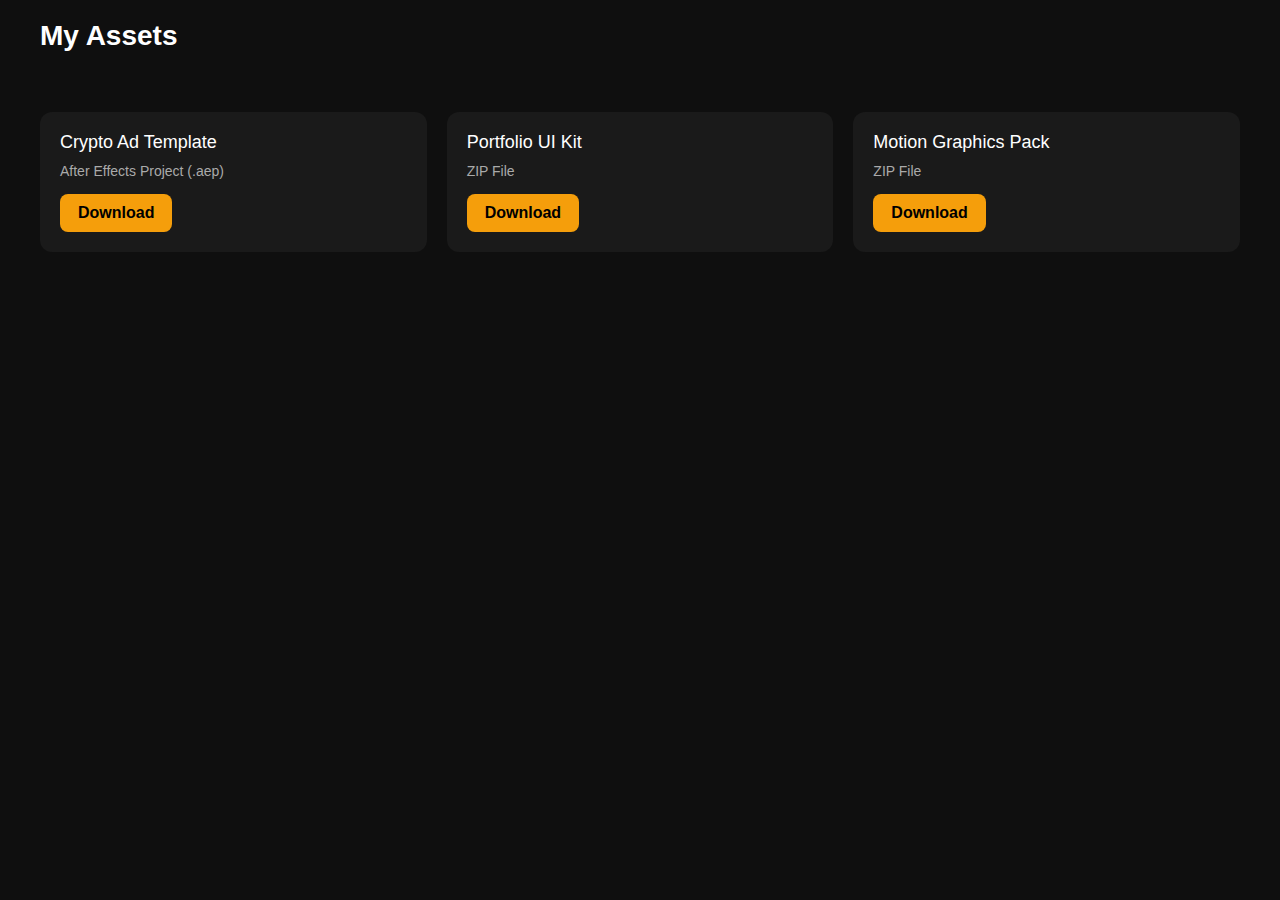
<file: assets.html>
<!DOCTYPE html>
<html lang="en">
<head><style>
body{
  opacity:0;
  transform:translateX(40px);
  transition:all .5s ease;
}

body.page-loaded{
  opacity:1;
  transform:translateX(0);
}

body.slide-out{
  opacity:0;
  transform:translateX(-40px);
}
</style>
<meta charset="UTF-8">
<title>Assets | SG</title>

<style>
body{
  margin:0;
  background:#0f0f0f;
  color:white;
  font-family:Arial, sans-serif;
  opacity:0;
  transform:translateY(20px);
  transition:all 0.6s ease;
}

body.page-loaded{
  opacity:1;
  transform:translateY(0);
}

.fade-out{
  opacity:0;
  transform:translateY(-20px);
}

header{
  padding:20px 40px;
  font-size:28px;
  font-weight:bold;
}

.assets-container{
  padding:40px;
  display:grid;
  grid-template-columns:repeat(auto-fit,minmax(280px,1fr));
  gap:20px;
}

.asset-card{
  background:#1a1a1a;
  padding:20px;
  border-radius:12px;
  transition:0.3s;
}

.asset-card:hover{
  transform:translateY(-5px);
  background:#222;
}

.asset-title{
  font-size:18px;
  margin-bottom:10px;
}

.asset-type{
  font-size:14px;
  color:#aaa;
  margin-bottom:15px;
}

.download-btn{
  display:inline-block;
  padding:10px 18px;
  background:#f59e0b;
  color:black;
  border-radius:8px;
  text-decoration:none;
  font-weight:bold;
  transition:0.3s;
}

.download-btn:hover{
  background:#ffb300;
}
</style>

</head>
<body>

<header>My Assets</header>

<div class="assets-container">

  <div class="asset-card">
    <div class="asset-title">Crypto Ad Template</div>
    <div class="asset-type">After Effects Project (.aep)</div>
    <a href="subassets.html" download class="download-btn">Download</a>
  </div>

  <div class="asset-card">
    <div class="asset-title">Portfolio UI Kit</div>
    <div class="asset-type">ZIP File</div>
    <a href="ui.html" download class="download-btn">Download</a>
  </div>

  <div class="asset-card">
    <div class="asset-title">Motion Graphics Pack</div>
    <div class="asset-type">ZIP File</div>
    <a href="motion.html" download class="download-btn">Download</a>
  </div>

</div>

<script>
document.addEventListener("DOMContentLoaded", function () {
  document.body.classList.add("page-loaded");
});

document.querySelectorAll("a").forEach(link => {
  link.addEventListener("click", function(e) {
    const target = this.getAttribute("href");
    if(target && !target.startsWith("#") && !this.hasAttribute("download")){
      e.preventDefault();
      document.body.classList.remove("page-loaded");
      document.body.classList.add("fade-out");
      setTimeout(()=>{ window.location.href = target; },600);
    }
  });
});
</script>

</body>
</html>
</file>
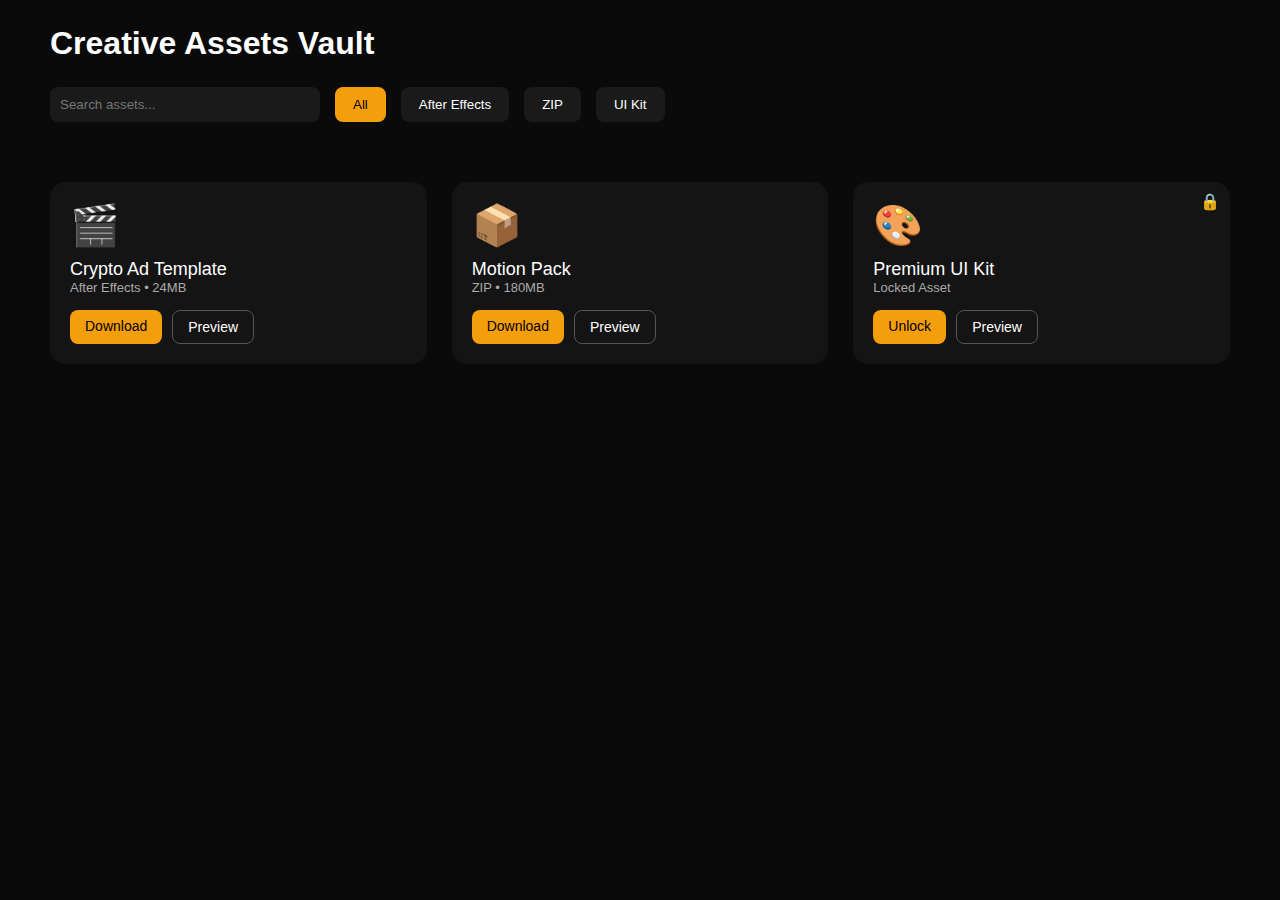
<file: motion.html>
<!DOCTYPE html>
<html lang="en">
<head><style>
body{
  opacity:0;
  transform:translateX(40px);
  transition:all .5s ease;
}

body.page-loaded{
  opacity:1;
  transform:translateX(0);
}

body.slide-out{
  opacity:0;
  transform:translateX(-40px);
}
</style>
<meta charset="UTF-8">
<title>Creative Assets Vault | SG</title>

<style>

body{
  margin:0;
  background:#0a0a0a;
  color:white;
  font-family:Arial;
  opacity:0;
  transform:translateY(20px);
  transition:.6s;
}

body.page-loaded{
  opacity:1;
  transform:translateY(0);
}

header{
  padding:25px 50px;
  font-size:32px;
  font-weight:bold;
}

.top-bar{
  padding:0 50px 20px 50px;
  display:flex;
  gap:15px;
  flex-wrap:wrap;
}

input{
  padding:10px;
  border-radius:8px;
  border:none;
  background:#1a1a1a;
  color:white;
  width:250px;
}

button{
  padding:10px 18px;
  border-radius:8px;
  border:none;
  background:#1a1a1a;
  color:white;
  cursor:pointer;
}

button.active{
  background:#f59e0b;
  color:black;
}

.grid{
  padding:40px 50px;
  display:grid;
  grid-template-columns:repeat(auto-fit,minmax(300px,1fr));
  gap:25px;
}

.card{
  background:#141414;
  border-radius:15px;
  padding:20px;
  transition:.3s;
  position:relative;
}

.card:hover{
  transform:translateY(-10px);
  border:1px solid #f59e0b;
}

.icon{
  font-size:40px;
}

.name{
  font-size:18px;
  margin-top:10px;
}

.meta{
  color:#aaa;
  font-size:13px;
}

.buttons{
  margin-top:15px;
  display:flex;
  gap:10px;
}

.btn{
  padding:8px 15px;
  border-radius:8px;
  text-decoration:none;
  font-size:14px;
}

.download{
  background:#f59e0b;
  color:black;
}

.preview{
  border:1px solid #555;
  color:white;
}

.lock{
  position:absolute;
  top:10px;
  right:10px;
  color:#f59e0b;
}

/* preview popup */

.preview-box{
  position:fixed;
  top:0;
  left:0;
  width:100%;
  height:100%;
  background:rgba(0,0,0,.9);
  display:none;
  justify-content:center;
  align-items:center;
}

.preview-box img{
  max-width:80%;
  border-radius:10px;
}

</style>
</head>
<body>

<header>Creative Assets Vault</header>

<div class="top-bar">

<input type="text" placeholder="Search assets..." id="search">

<button onclick="filter('all')" class="active">All</button>
<button onclick="filter('ae')">After Effects</button>
<button onclick="filter('zip')">ZIP</button>
<button onclick="filter('ui')">UI Kit</button>

</div>


<div class="grid" id="grid">

<div class="card" data-type="ae" data-name="crypto template">

<div class="icon">🎬</div>
<div class="name">Crypto Ad Template</div>
<div class="meta">After Effects • 24MB</div>

<div class="buttons">
<a href="assets/crypto-template.aep" class="btn download">Download</a>
<a onclick="preview('preview/crypto-preview.jpg')" class="btn preview">Preview</a>
</div>

</div>


<div class="card" data-type="zip" data-name="motion pack">

<div class="icon">📦</div>
<div class="name">Motion Pack</div>
<div class="meta">ZIP • 180MB</div>

<div class="buttons">
<a href="e:\B_A_N.aep" class="btn download">Download</a>
<a onclick="preview('preview/motion-preview.jpg')" class="btn preview">Preview</a>
</div>

</div>


<div class="card" data-type="ui" data-name="ui kit">

<div class="lock">🔒</div>

<div class="icon">🎨</div>
<div class="name">Premium UI Kit</div>
<div class="meta">Locked Asset</div>

<div class="buttons">
<a onclick="unlock()" class="btn download">Unlock</a>
<a onclick="preview('preview/ui-preview.jpg')" class="btn preview">Preview</a>
</div>

</div>

</div>


<div class="preview-box" id="preview-box" onclick="closePreview()">
<img id="preview-img">
</div>



<script>

document.addEventListener("DOMContentLoaded",()=>{
document.body.classList.add("page-loaded")
})

function preview(src){
document.getElementById("preview-box").style.display="flex"
document.getElementById("preview-img").src=src
}

function closePreview(){
document.getElementById("preview-box").style.display="none"
}


function unlock(){

let password=prompt("Enter password")

if(password=="SG"){
alert("Asset unlocked")
}
else{
alert("Wrong password")
}

}


function filter(type){

let cards=document.querySelectorAll(".card")

document.querySelectorAll("button").forEach(btn=>btn.classList.remove("active"))

event.target.classList.add("active")

cards.forEach(card=>{

if(type=="all"){
card.style.display="block"
}
else{
card.style.display=
card.dataset.type==type?"block":"none"
}

})

}


document.getElementById("search").addEventListener("keyup",function(){

let value=this.value.toLowerCase()

document.querySelectorAll(".card").forEach(card=>{

card.style.display=
card.dataset.name.includes(value)?"block":"none"

})

})

</script>

</body>
</html>
</file>
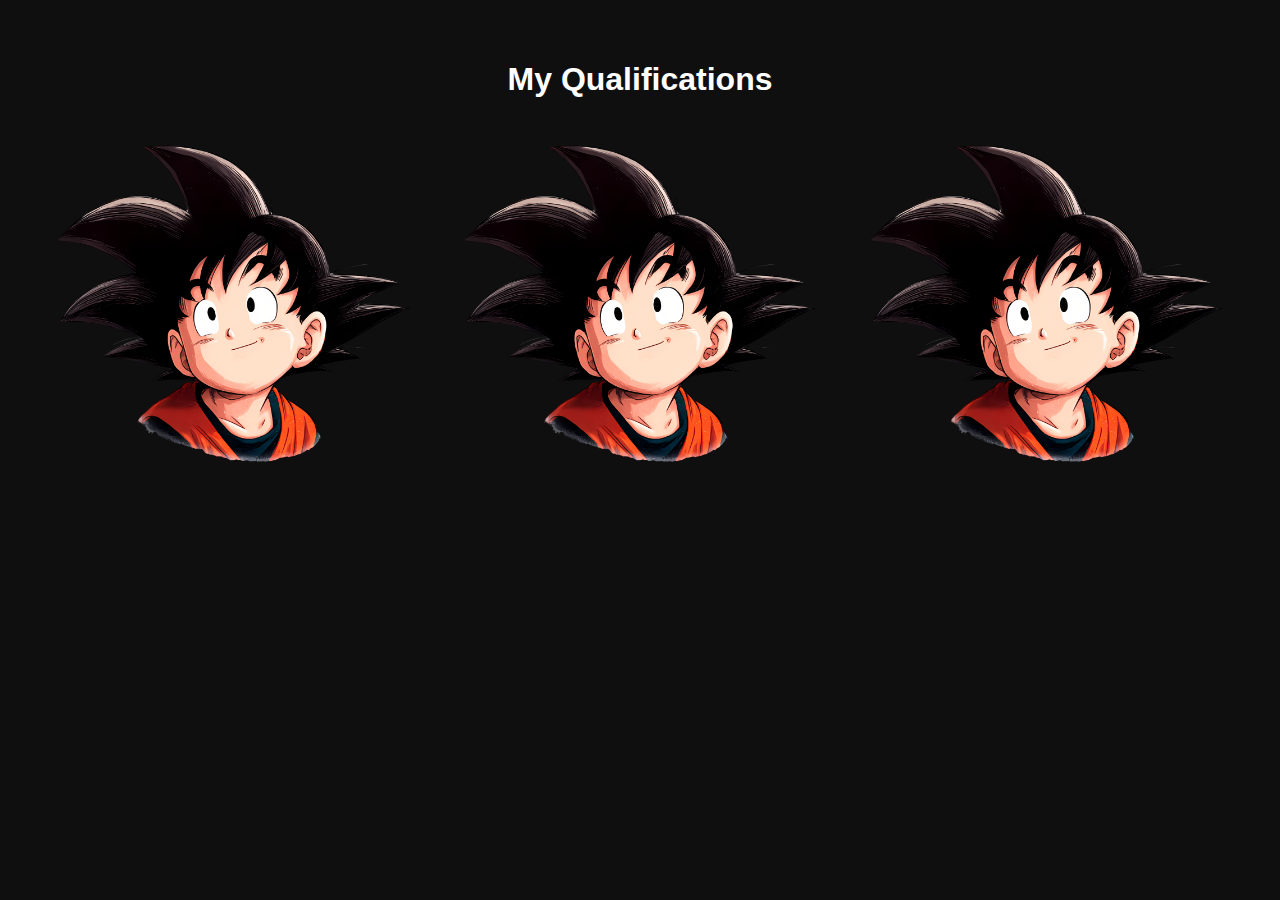
<file: qualification.html>
<!DOCTYPE html>
<html lang="en">
<head><style>
body {
  opacity: 0;
  transform: translateY(20px);
  transition: opacity 0.6s ease, transform 0.6s ease;
}

body.page-loaded {
  opacity: 1;
  transform: translateY(0);
}

.fade-out {
  opacity: 0;
  transform: translateY(-20px);
}
</style>
    
  <meta charset="UTF-8">
  <title>Qualification | SG</title>
  <style>
    body {
      font-family: Arial, sans-serif;
      background: #0f0f0f;
      color: white;
      margin: 0;
      padding: 40px;
    }

    h1 {
      text-align: center;
      margin-bottom: 30px;
    }

    .gallery {
      display: grid;
      grid-template-columns: repeat(auto-fit, minmax(250px, 1fr));
      gap: 20px;
    }

    .gallery img {
      width: 100%;
      border-radius: 12px;
      transition: transform 0.3s ease;
    }

    .gallery img:hover {
      transform: scale(1.05);
    }
  </style>
</head><script>
document.addEventListener("DOMContentLoaded", function () {
  document.body.classList.add("page-loaded");
});

document.querySelectorAll("a").forEach(link => {
  link.addEventListener("click", function(e) {
    const target = this.getAttribute("href");

    if (target && !target.startsWith("#")) {
      e.preventDefault();
      document.body.classList.remove("page-loaded");
      document.body.classList.add("fade-out");

      setTimeout(() => {
        window.location.href = target;
      }, 600);
    }
  });
});
</script>
<body>

  <h1>My Qualifications</h1>

  <div class="gallery">
    <img src="6416372680526fea7af3c9c5011e0256.png" alt="Certificate 1">
    <img src="6416372680526fea7af3c9c5011e0256.png" alt="Certificate 2">
    <img src="6416372680526fea7af3c9c5011e0256.png" alt="Certificate 3">
  </div>

</body>
</html>
</file>
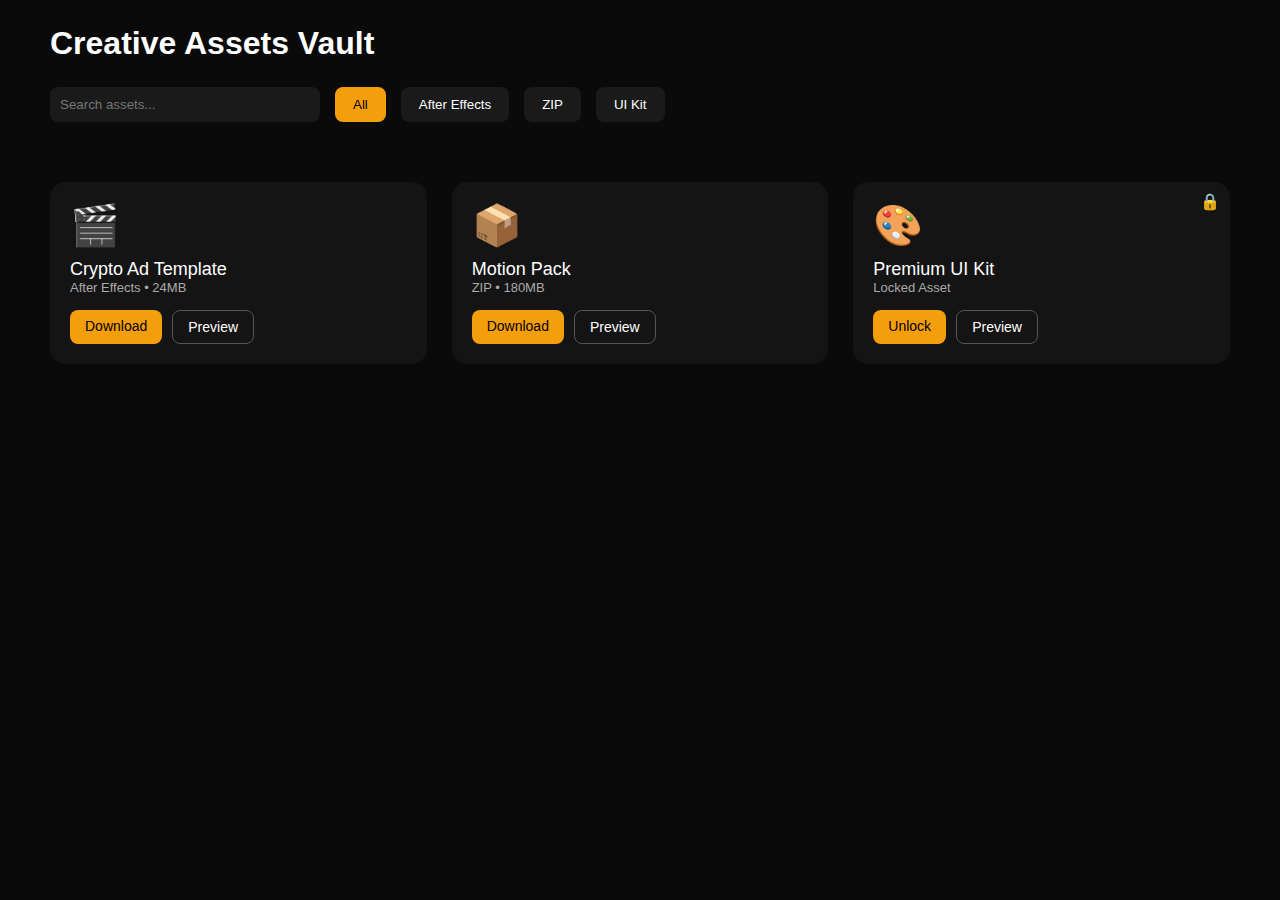
<file: subassets.html>
<!DOCTYPE html>
<html lang="en">
<head><style>
  
body{
  opacity:0;
  transform:translateX(40px);
  transition:all .5s ease;
}

body.page-loaded{
  opacity:1;
  transform:translateX(0);
}

body.slide-out{
  opacity:0;
  transform:translateX(-40px);
}
</style>
<meta charset="UTF-8">
<title>Creative Assets Vault | SG</title>

<style>

body{
  margin:0;
  background:#0a0a0a;
  color:white;
  font-family:Arial;
  opacity:0;
  transform:translateY(20px);
  transition:.6s;
}

body.page-loaded{
  opacity:1;
  transform:translateY(0);
}

header{
  padding:25px 50px;
  font-size:32px;
  font-weight:bold;
}

.top-bar{
  padding:0 50px 20px 50px;
  display:flex;
  gap:15px;
  flex-wrap:wrap;
}

input{
  padding:10px;
  border-radius:8px;
  border:none;
  background:#1a1a1a;
  color:white;
  width:250px;
}

button{
  padding:10px 18px;
  border-radius:8px;
  border:none;
  background:#1a1a1a;
  color:white;
  cursor:pointer;
}

button.active{
  background:#f59e0b;
  color:black;
}

.grid{
  padding:40px 50px;
  display:grid;
  grid-template-columns:repeat(auto-fit,minmax(300px,1fr));
  gap:25px;
}

.card{
  background:#141414;
  border-radius:15px;
  padding:20px;
  transition:.3s;
  position:relative;
}

.card:hover{
  transform:translateY(-10px);
  border:1px solid #f59e0b;
}

.icon{
  font-size:40px;
}

.name{
  font-size:18px;
  margin-top:10px;
}

.meta{
  color:#aaa;
  font-size:13px;
}

.buttons{
  margin-top:15px;
  display:flex;
  gap:10px;
}

.btn{
  padding:8px 15px;
  border-radius:8px;
  text-decoration:none;
  font-size:14px;
}

.download{
  background:#f59e0b;
  color:black;
}

.preview{
  border:1px solid #555;
  color:white;
}

.lock{
  position:absolute;
  top:10px;
  right:10px;
  color:#f59e0b;
}

/* preview popup */

.preview-box{
  position:fixed;
  top:0;
  left:0;
  width:100%;
  height:100%;
  background:rgba(0,0,0,.9);
  display:none;
  justify-content:center;
  align-items:center;
}

.preview-box img{
  max-width:80%;
  border-radius:10px;
}

</style>
</head>
<body>

<header>Creative Assets Vault</header>

<div class="top-bar">

<input type="text" placeholder="Search assets..." id="search">

<button onclick="filter('all')" class="active">All</button>
<button onclick="filter('ae')">After Effects</button>
<button onclick="filter('zip')">ZIP</button>
<button onclick="filter('ui')">UI Kit</button>

</div>


<div class="grid" id="grid">

<div class="card" data-type="ae" data-name="crypto template">

<div class="icon">🎬</div>
<div class="name">Crypto Ad Template</div>
<div class="meta">After Effects • 24MB</div>

<div class="buttons">
<a href="assets/crypto-template.aep" class="btn download">Download</a>
<a onclick="preview('preview/crypto-preview.jpg')" class="btn preview">Preview</a>
</div>

</div>


<div class="card" data-type="zip" data-name="motion pack">

<div class="icon">📦</div>
<div class="name">Motion Pack</div>
<div class="meta">ZIP • 180MB</div>

<div class="buttons">
<a href="assets/motion-pack.zip" class="btn download">Download</a>
<a onclick="preview('preview/motion-preview.jpg')" class="btn preview">Preview</a>
</div>

</div>


<div class="card" data-type="ui" data-name="ui kit">

<div class="lock">🔒</div>

<div class="icon">🎨</div>
<div class="name">Premium UI Kit</div>
<div class="meta">Locked Asset</div>

<div class="buttons">
<a onclick="unlock()" class="btn download">Unlock</a>
<a onclick="preview('preview/ui-preview.jpg')" class="btn preview">Preview</a>
</div>

</div>

</div>


<div class="preview-box" id="preview-box" onclick="closePreview()">
<img id="preview-img">
</div>



<script>

document.addEventListener("DOMContentLoaded",()=>{
document.body.classList.add("page-loaded")
})

function preview(src){
document.getElementById("preview-box").style.display="flex"
document.getElementById("preview-img").src=src
}

function closePreview(){
document.getElementById("preview-box").style.display="none"
}


function unlock(){

let password=prompt("Enter password")

if(password=="SG"){
alert("Asset unlocked")
}
else{
alert("Wrong password")
}

}


function filter(type){

let cards=document.querySelectorAll(".card")

document.querySelectorAll("button").forEach(btn=>btn.classList.remove("active"))

event.target.classList.add("active")

cards.forEach(card=>{

if(type=="all"){
card.style.display="block"
}
else{
card.style.display=
card.dataset.type==type?"block":"none"
}

})

}


document.getElementById("search").addEventListener("keyup",function(){

let value=this.value.toLowerCase()

document.querySelectorAll(".card").forEach(card=>{

card.style.display=
card.dataset.name.includes(value)?"block":"none"

})

})

</script>

</body>
</html>
</file>
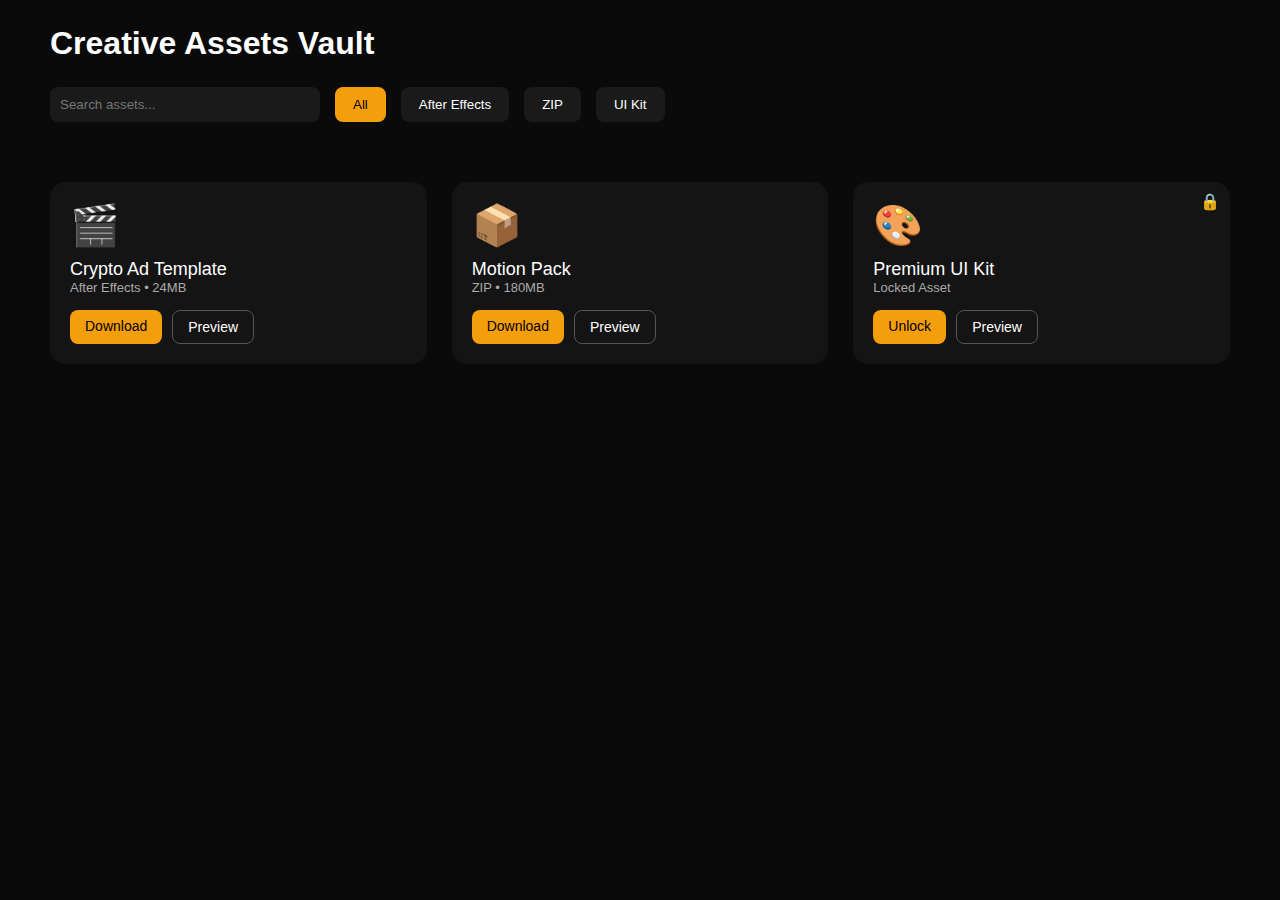
<file: ui.html>
<!DOCTYPE html>
<html lang="en">
<head><style>
body{
  opacity:0;
  transform:translateX(40px);
  transition:all .5s ease;
}

body.page-loaded{
  opacity:1;
  transform:translateX(0);
}

body.slide-out{
  opacity:0;
  transform:translateX(-40px);
}
</style>
<meta charset="UTF-8">
<title>Creative Assets Vault | SG</title>

<style>

body{
  margin:0;
  background:#0a0a0a;
  color:white;
  font-family:Arial;
  opacity:0;
  transform:translateY(20px);
  transition:.6s;
}

body.page-loaded{
  opacity:1;
  transform:translateY(0);
}

header{
  padding:25px 50px;
  font-size:32px;
  font-weight:bold;
}

.top-bar{
  padding:0 50px 20px 50px;
  display:flex;
  gap:15px;
  flex-wrap:wrap;
}

input{
  padding:10px;
  border-radius:8px;
  border:none;
  background:#1a1a1a;
  color:white;
  width:250px;
}

button{
  padding:10px 18px;
  border-radius:8px;
  border:none;
  background:#1a1a1a;
  color:white;
  cursor:pointer;
}

button.active{
  background:#f59e0b;
  color:black;
}

.grid{
  padding:40px 50px;
  display:grid;
  grid-template-columns:repeat(auto-fit,minmax(300px,1fr));
  gap:25px;
}

.card{
  background:#141414;
  border-radius:15px;
  padding:20px;
  transition:.3s;
  position:relative;
}

.card:hover{
  transform:translateY(-10px);
  border:1px solid #f59e0b;
}

.icon{
  font-size:40px;
}

.name{
  font-size:18px;
  margin-top:10px;
}

.meta{
  color:#aaa;
  font-size:13px;
}

.buttons{
  margin-top:15px;
  display:flex;
  gap:10px;
}

.btn{
  padding:8px 15px;
  border-radius:8px;
  text-decoration:none;
  font-size:14px;
}

.download{
  background:#f59e0b;
  color:black;
}

.preview{
  border:1px solid #555;
  color:white;
}

.lock{
  position:absolute;
  top:10px;
  right:10px;
  color:#f59e0b;
}

/* preview popup */

.preview-box{
  position:fixed;
  top:0;
  left:0;
  width:100%;
  height:100%;
  background:rgba(0,0,0,.9);
  display:none;
  justify-content:center;
  align-items:center;
}

.preview-box img{
  max-width:80%;
  border-radius:10px;
}

</style>
</head>
<body>

<header>Creative Assets Vault</header>

<div class="top-bar">

<input type="text" placeholder="Search assets..." id="search">

<button onclick="filter('all')" class="active">All</button>
<button onclick="filter('ae')">After Effects</button>
<button onclick="filter('zip')">ZIP</button>
<button onclick="filter('ui')">UI Kit</button>

</div>


<div class="grid" id="grid">

<div class="card" data-type="ae" data-name="crypto template">

<div class="icon">🎬</div>
<div class="name">Crypto Ad Template</div>
<div class="meta">After Effects • 24MB</div>

<div class="buttons">
<a href="assets/crypto-template.aep" class="btn download">Download</a>
<a onclick="preview('preview/crypto-preview.jpg')" class="btn preview">Preview</a>
</div>

</div>


<div class="card" data-type="zip" data-name="motion pack">

<div class="icon">📦</div>
<div class="name">Motion Pack</div>
<div class="meta">ZIP • 180MB</div>

<div class="buttons">
<a href="assets/motion-pack.zip" class="btn download">Download</a>
<a onclick="preview('preview/motion-preview.jpg')" class="btn preview">Preview</a>
</div>

</div>


<div class="card" data-type="ui" data-name="ui kit">

<div class="lock">🔒</div>

<div class="icon">🎨</div>
<div class="name">Premium UI Kit</div>
<div class="meta">Locked Asset</div>

<div class="buttons">
<a onclick="unlock()" class="btn download">Unlock</a>
<a onclick="preview('preview/ui-preview.jpg')" class="btn preview">Preview</a>
</div>

</div>

</div>


<div class="preview-box" id="preview-box" onclick="closePreview()">
<img id="preview-img">
</div>



<script>

document.addEventListener("DOMContentLoaded",()=>{
document.body.classList.add("page-loaded")
})

function preview(src){
document.getElementById("preview-box").style.display="flex"
document.getElementById("preview-img").src=src
}

function closePreview(){
document.getElementById("preview-box").style.display="none"
}


function unlock(){

let password=prompt("SG")

if(password=="SG"){
alert("Asset unlocked")
}
else{
alert("Wrong password")
}

}


function filter(type){

let cards=document.querySelectorAll(".card")

document.querySelectorAll("button").forEach(btn=>btn.classList.remove("active"))

event.target.classList.add("active")

cards.forEach(card=>{

if(type=="all"){
card.style.display="block"
}
else{
card.style.display=
card.dataset.type==type?"block":"none"
}

})

}


document.getElementById("search").addEventListener("keyup",function(){

let value=this.value.toLowerCase()

document.querySelectorAll(".card").forEach(card=>{

card.style.display=
card.dataset.name.includes(value)?"block":"none"

})

})

</script>

</body>
</html>
</file>
